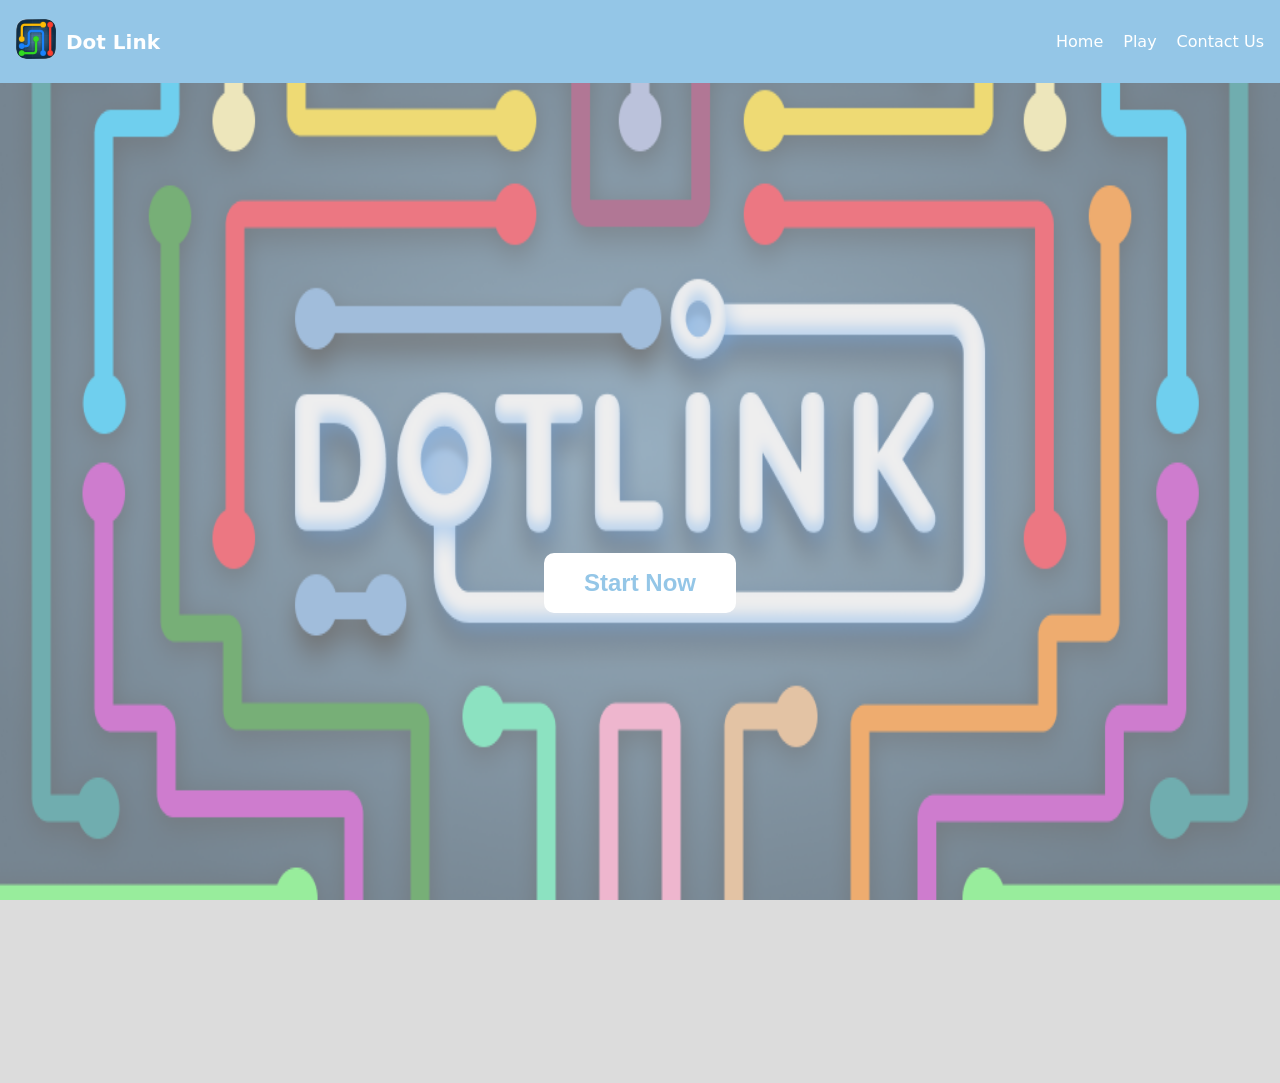
<file: index.html>
<!DOCTYPE html>
<html lang="en">

<head>
    <meta charset="UTF-8">
    <meta name="viewport" content="width=device-width, initial-scale=1.0">
    <title>Home</title>
    <link rel="stylesheet" href="./style.css">

</head>

<body>
    <nav class="navbar">
        <div class="logo">
            <a href="./play.html"><img src="./pictures/download.jpg" alt="Dot Link Logo"></a>

            <span>Dot Link</span>
        </div>

        <ul class="nav-links">
            <li><a href="./index.html">Home</a></li>
            <li><a href="./play.html">Play</a></li>
            <li><a href="./contact-us.html">Contact Us</a></li>

        </ul>

    </nav>

    <main>
        <section class="hero">
            <a href="./play.html">
                <button class="btn-play">Start Now</button>
            </a>

        </section>

        <div class="home-background">
            <img src="./pictures/logo-game.png" alt="Dot Link Background">
        </div>
    </main>


</body>

</html>
</file>
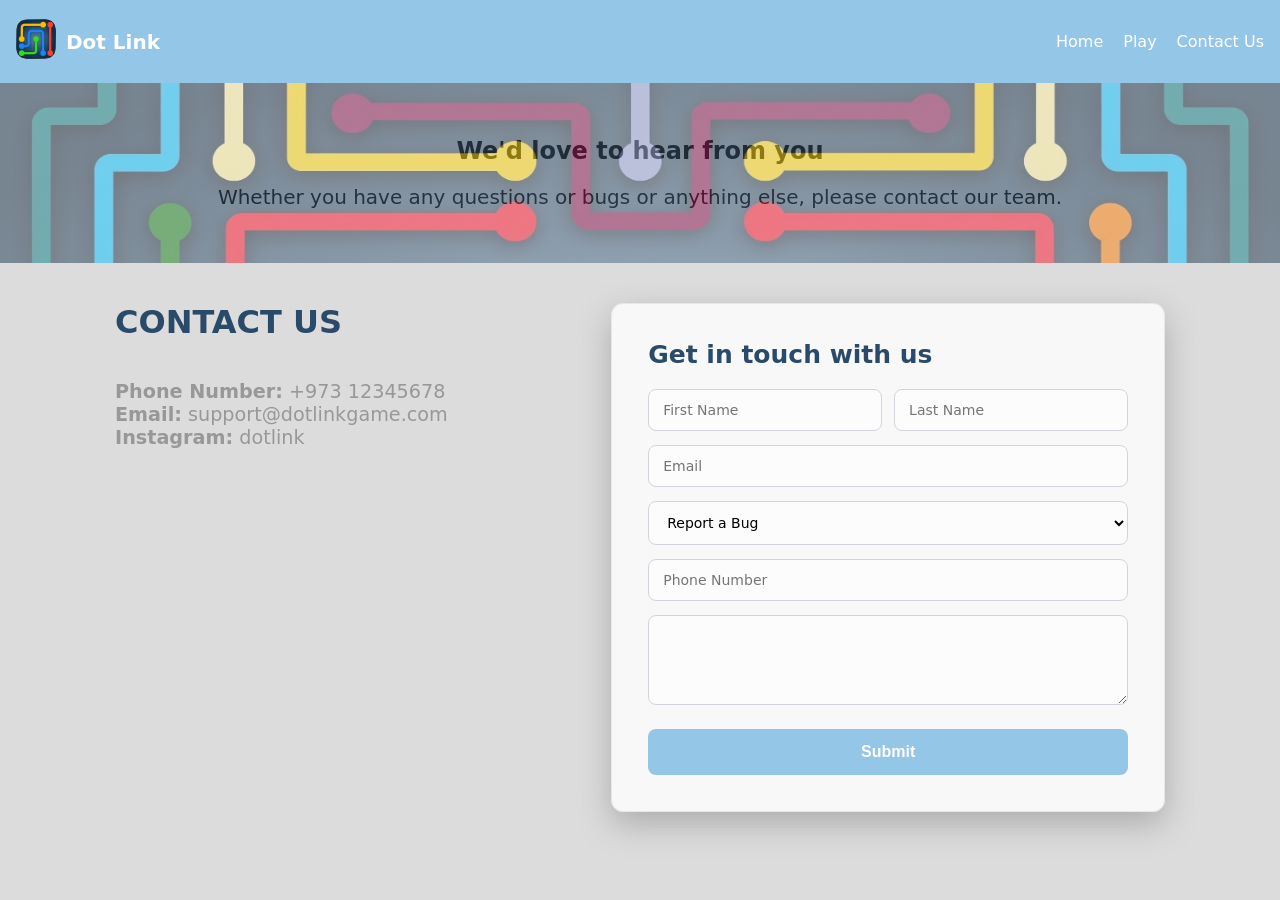
<file: contact-us.html>
<!DOCTYPE html>
<html lang="en">

<head>
    <meta charset="UTF-8">
    <meta name="viewport" content="width=device-width, initial-scale=1.0">
    <title>Contact Us</title>
    <link rel="stylesheet" href="./style.css">
</head>

<body>
    <nav class="navbar">
        <div class="logo">
            <a href="./play.html"><img src="./pictures/download.jpg" alt="Dot Link Logo"></a>
            <span>Dot Link</span>
        </div>

        <ul class="nav-links">
            <li><a href="./index.html">Home</a></li>
            <li><a href="./play.html">Play</a></li>
            <li><a href="./contact-us.html">Contact Us</a></li>

        </ul>

    </nav>

    <main class="contact-page">
        <section class="contact-us-banner">
            <div class="contact-us-background">
                <img src="./pictures/contact-us-background.png" alt="Dot Link Background">
            </div>
            <div class="banner-message">
                <h1>We'd love to hear from you</h1>
                <p>Whether you have any questions or bugs or anything else, please contact our team.</p>
            </div>
        </section>
            <div class="contact-us-content">
                <div class="contact-us-container">
                    <h1>CONTACT US</h1>
                <ul class="contact-us-details">
                    <li><b>Phone Number:</b> +973 12345678</li>
                    <li><b>Email:</b> support@dotlinkgame.com</li>
                    <li><b>Instagram:</b> dotlink</li>
                </ul>
                </div>

                <div class="contact-us-form">
                    <h3>Get in touch with us</h3>
                    <form class="form" action="#" method="post">
                <div class="names">
                    <input type="text" name="firstName" placeholder="First Name" required>
                    <input type="text" name="lastName" placeholder="Last Name" required>
                </div>

                <div class="email">
                    <input type="email" name="email" placeholder="Email" required>
                </div>
                <div class="query">
                    <select name="queryType" required>
                        <option value="" disabled section>Type your inquery</option>
                        <option value="bug">Report a Bug</option>
                        <option value="feedback">Game Feedback</option>
                        <option value="support">Technical Support</option>
                        <option value="other">Other</option>
                    </select>
                </div>

                <div class="number">
                    <input type="phone" name="phoneNumber" placeholder="Phone Number">
                </div>

                <div class="message">
                    <textarea name="message" rows=4 placeholder="Your message" required>
                    </textarea>
                </div>

                <button type="submit" class="btn-submit">Submit</button>
                </form>
            </div>
        </div>
    </main>



</body>

</html>
</file>
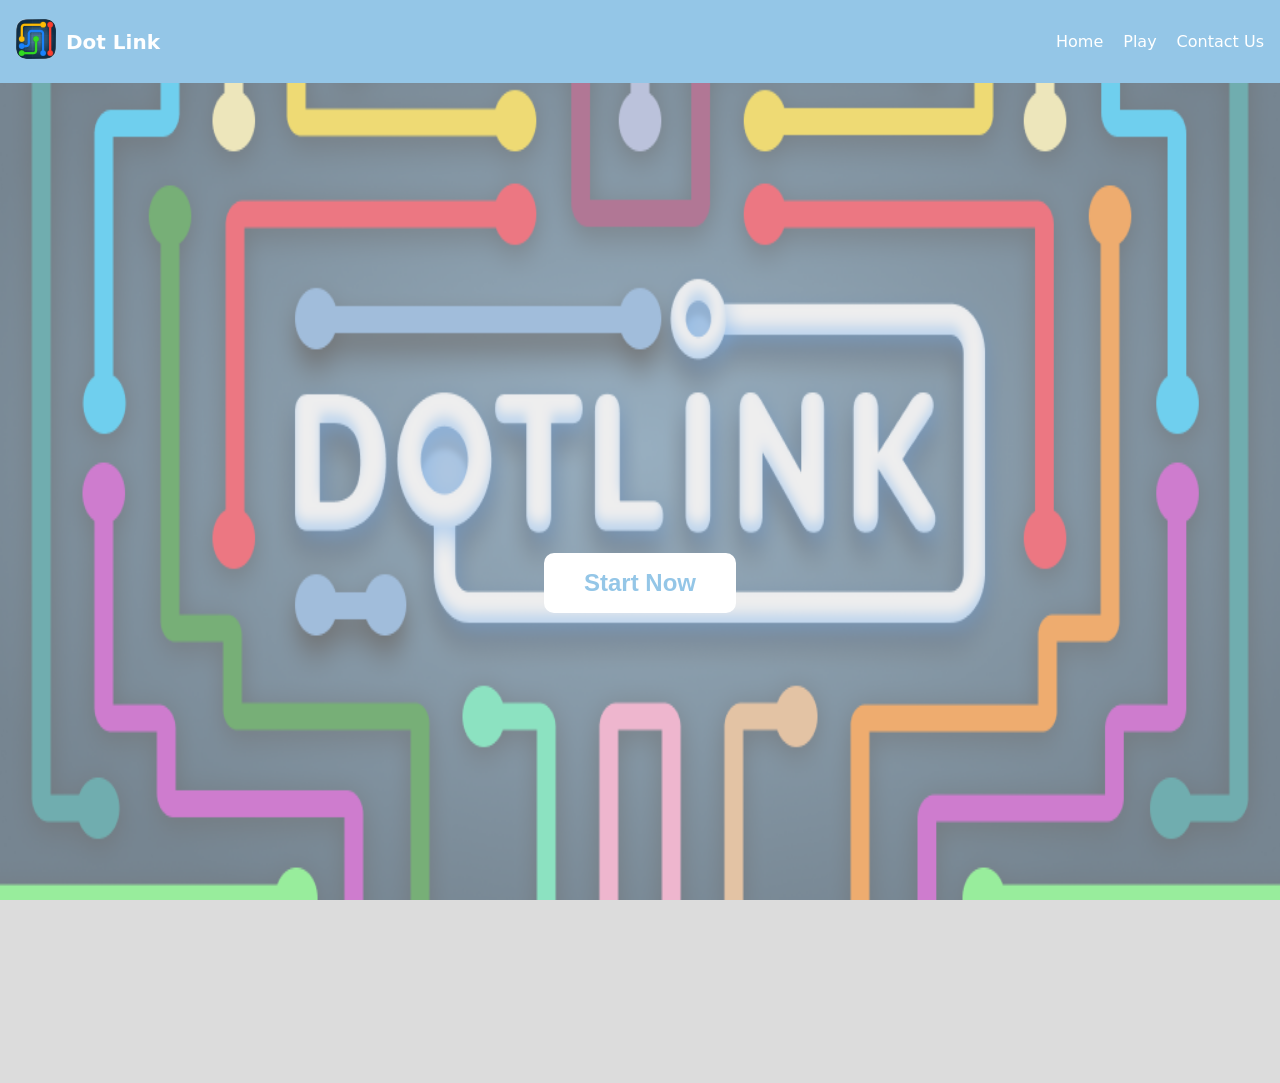
<file: home.html>
<!DOCTYPE html>
<html lang="en">

<head>
    <meta charset="UTF-8">
    <meta name="viewport" content="width=device-width, initial-scale=1.0">
    <title>Home</title>
    <link rel="stylesheet" href="./style.css">

</head>

<body>
    <nav class="navbar">
        <div class="logo">
            <a href="./play.html"><img src="./pictures/download.jpg" alt="Dot Link Logo"></a>

            <span>Dot Link</span>
        </div>

        <ul class="nav-links">
            <li><a href="./home.html">Home</a></li>
            <li><a href="./play.html">Play</a></li>
            <li><a href="./contact-us.html">Contact Us</a></li>

        </ul>

    </nav>

    <main>
        <section class="hero">
            <a href="./play.html">
                <button class="btn-play">Start Now</button>
            </a>

        </section>

        <div class="home-background">
            <img src="./pictures/logo-game.png" alt="Dot Link Background">
        </div>
    </main>


</body>

</html>
</file>
<file: style.css>
body {
  background-color: gainsboro;
  font-family: system-ui, sans-serif;
  margin: 0;
  min-height: 100vh;
}

.board {
  display: grid;
  grid-template-columns: repeat(5, 64px);
  grid-template-columns: repeat(5, 64px);
  gap: 10px;
}

.sqr {
  width: 64px;
  height: 64px;
  border: 2px solid #ccc;
  border-radius: 30px;
  background-color: #fcfcfc;
  cursor: pointer;
  box-sizing: border-box;
  display: flex;
  justify-content: center;
  align-items: center;
  position: relative;

}

.sqr.selected {
  border-color: #a0a0a0;
  transform: scale(1.05);
}

.sqr:hover .dot {
  transform: scale(1.08);
}

.navbar {
  background: #94C6E7;
  color: white;
  padding: 16px;
  display: flex;
  justify-content: space-between;
  align-items: center;
}

.nav-links {
  list-style: none;
  display: flex;
  gap: 20px;

}

.nav-links a {
  color: white;
  text-decoration: none;
  font-weight: 500;
}

.nav-links a:hover {
  color: #39648e;
  text-decoration: underline;
}

.logo {
  font-weight: 600;
  font-size: 20px;
  text-decoration: none;
  align-items: center;
  gap: 10px;
  display: flex;
}

.logo img {
  width: 40px;
  height: 40px;
  object-fit: contain;
  border-radius: 10px;
  cursor: pointer;
}

.selected {
  border: 3px solid black;
  transform: scale(1.1);
  filter: brightness(0.75);
}

.home-background {
  display: flex;
  opacity: 0.5;
  width: 100vw;
  height: 100vh;
  object-fit: cover;
  position: fixed;
  top: 0;
  left: 0;
  z-index: -1;
  overflow: hidden;
}

.home-background img {
  width: 100%;
  height: 100%;
  display: block;
}

.grid {
  position: relative;
  display: flex;
  justify-content: center;
  align-items: center;
  width: fit-content;
  margin: 20px auto;
  padding: 24px;
  background: #EEEEEE;
  border-radius: 16px;


}

.hero {
  display: flex;
  justify-content: center;
  align-items: center;
  min-height: calc(100vh - -100px);

}

.btn-play {
  background-color: white;
  color: #94C6E7;
  font-size: 24px;
  border-radius: 10px;
  font-weight: bold;
  padding: 16px 40px;
  border: none;
  cursor: pointer;
  transition: transform 0.2s;
}

.btn-play:hover {
  background-color: #EEEEEE;
  transform: scale(1.05);
  box-shadow: 0 6px 20px rgba(0, 0, 0, 0.3);
}

#reset {
  background-color: #EEEEEE;
  color: #94C6E7;
  font-size: 24px;
  border-radius: 10px;
  font-weight: bold;
  padding: 16px 40px;
  border: none;
  cursor: pointer;
  transition: transform 0.2s;
  display: flex;
  justify-content: center;
  align-items: center;
  width: fit-content;

}

#start {
  background-color: #EEEEEE;
  color: #94C6E7;
  font-size: 24px;
  border-radius: 10px;
  font-weight: bold;
  padding: 16px 40px;
  border: none;
  cursor: pointer;
  transition: transform 0.2s;
  display: flex;
  justify-content: center;
  align-items: center;
  width: fit-content;

}

.buttons {
  display: flex;
  justify-content: center;
  align-items: center;
  gap: 20px;
}

#message {
  display: flex;
  justify-content: center;
  align-items: center;
  color: #383838;
  font-weight: bold;
  font-size: 30px;
}

.timer {
  position: absolute;
  top: -40px;
  right: -120px;
  transform: translateY(-50%);
  background-color: #EEEEEE;
  color: #94C6E7;
  font-size: 24px;
  font-weight: bold;
  padding: 16px 40px;
  margin: 0;
  border: none;
  box-sizing: border-box;
  border-radius: 10px;
  box-shadow: 0 4px 12px rgba(0, 0, 0, 0.1);
  display: flex;
  justify-content: center;
  align-items: center;
  width: fit-content;
  white-space: nowrap;
}

.contact-page {
  width: 100%;
  margin: 0;
  padding: 0 0 80px 0;
}

.contact-us-banner {
  position: relative;
  width: 100%;
  min-height: 180px;
  display: flex;
  justify-content: center;
  align-items: center;
  overflow: hidden;
  text-align: center;
}

.banner-message h1 {
  font-weight: 700;
  color: #1d1d1d;
}

.banner-message p {
  font-size: 20px;
  color: #1d1d1d; 
}

.contact-us-background img {
  opacity: 0.5;
  position: absolute;
  width: 100%;
  height: 100%;
  top: 0;
  left: 0;
  z-index: 1;
}

.contact-us-details {
  font-size: larger;
  color: #989898;
  list-style-type: none;
  padding: 0;
}

.contact-us-content {
  display: flex;
  justify-content: space-between;
  align-items: flex-start;
  max-width: 1050px;
  margin: 40px auto 0;
  padding: 0 24px;
  gap: 60px;

}

.contact-us-container {
  flex: 1;
  display: flex;
  flex-direction: column;
  align-items: flex-start;
  text-align: left;
}

.contact-us-container h1 {
  color: #2a4a6a;
  margin: 0 0 20px 0;
}

.contact-us-form {
  flex: 1.1;
  background: #ffffffcb;
  padding: 36px;
  border-radius: 12px;
  box-shadow: 0 12px 32px rgba(161, 161, 161, 0.8);
  border: 1px solid #e5e7eb;
}

.contact-us-form h3 {
  color: #2a4a6a;
  font-size: 25px;
  margin: 0 0 20px 0;
  text-align: left;

}

.form {
  display: flex;
  flex-direction: column;
  gap: 14px;
}

.names {
  display: flex;
  gap: 12px;

}

.form input, .form select, .form textarea {
  width: 100%;
  padding: 12px 14px;
  border: 1px solid #d1d5db;
  border-radius: 8px;
  background-color: #fcfcfc;
  font-family: inherit;
  font-size: 14px;
  box-sizing: border-box;
  outline: none;
  transition: border-color 0.2s, box-shadow 0.2s;
}

.form input:focus, .form select:focus, .form textarea:focus {
  border-color: #94C6E7;
  box-shadow: 0 0 0 3px rgba(146, 198, 231, 0.25);
} 

.form textarea {
  resize: vertical;
}

.btn-submit {
  background-color: #94C6E7;
  color: white;
  font-size: 16px;
  font-weight: bold;
  padding: 14px;
  border: none;
  border-radius: 8px;
  cursor: pointer;
  width: 100%;
  margin-top: 6px;
  transition: background-color 0.2s, transform 0.1s;
}

.btn-submit:hover {
  background-color: #7bb5dc;
  transform: scale(1.01);
}

.btn-submit:active {
  transform: scale(0.99);
}
</file>
